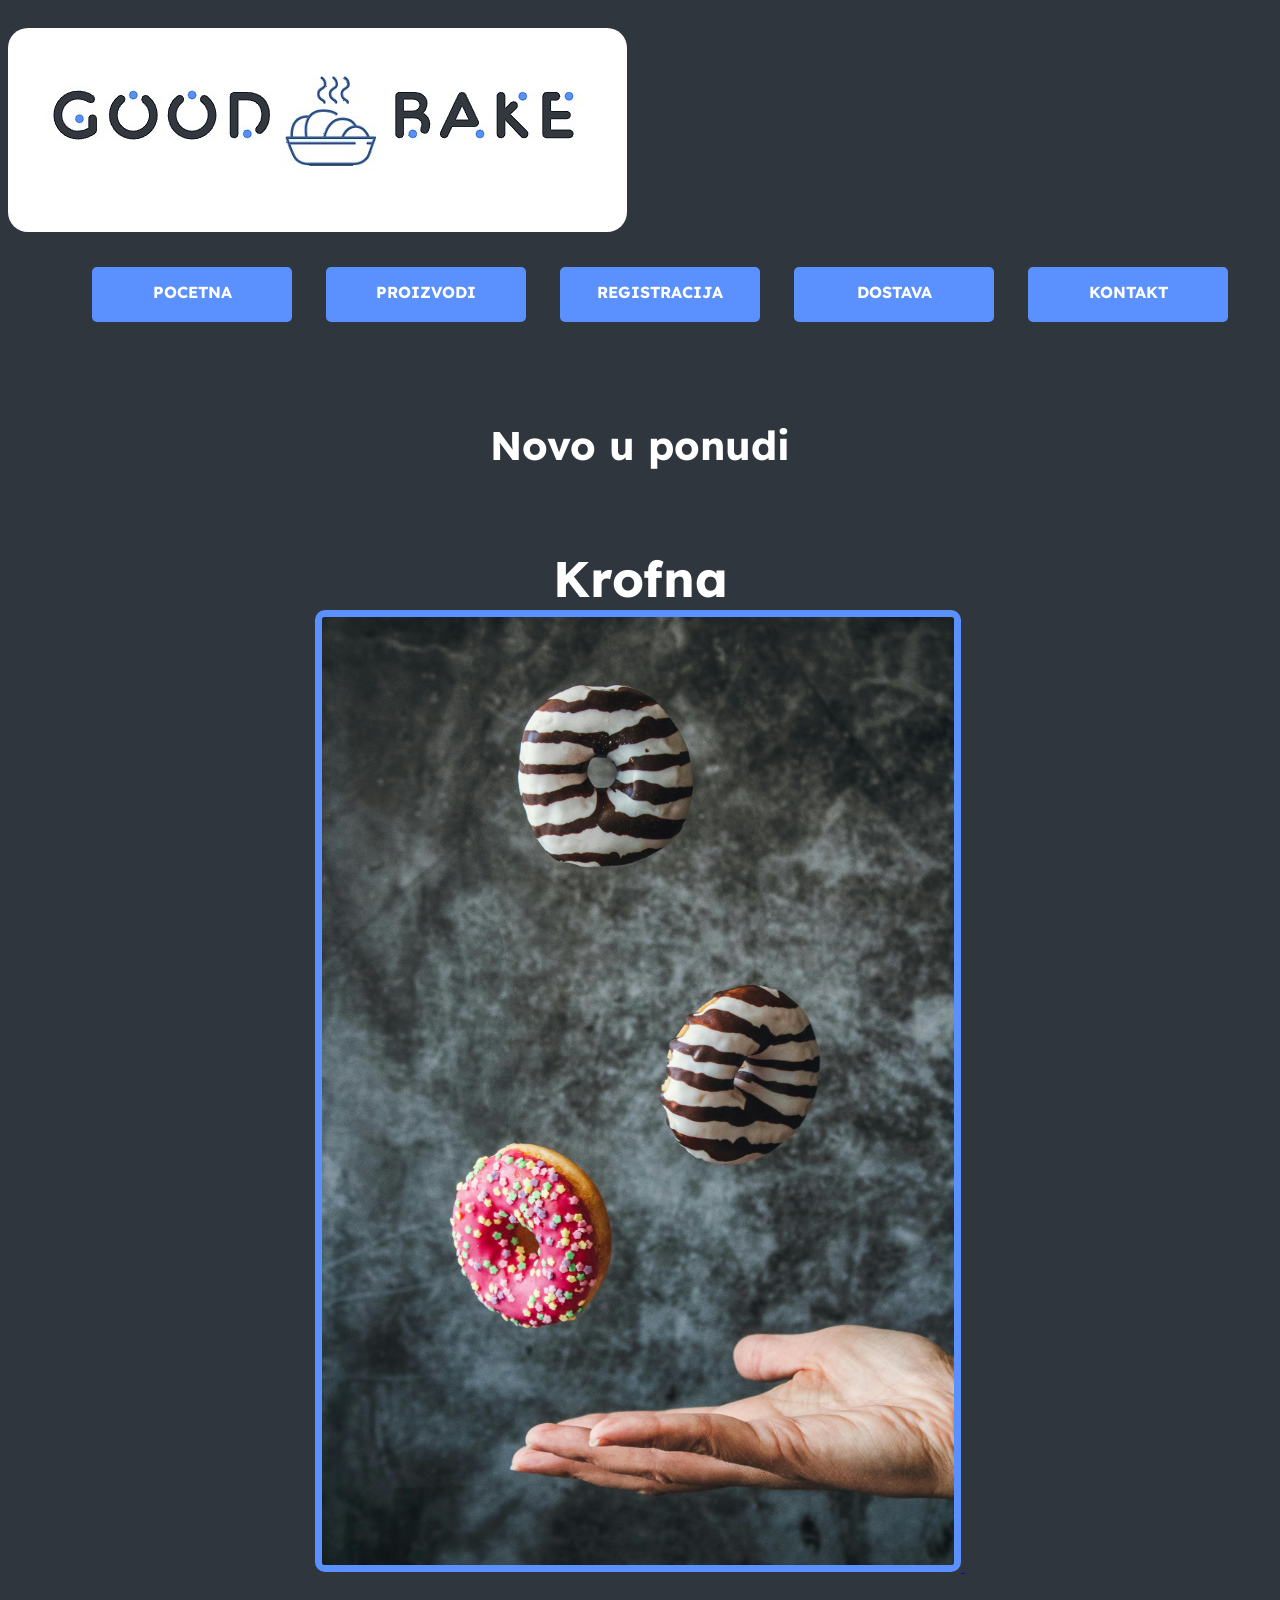
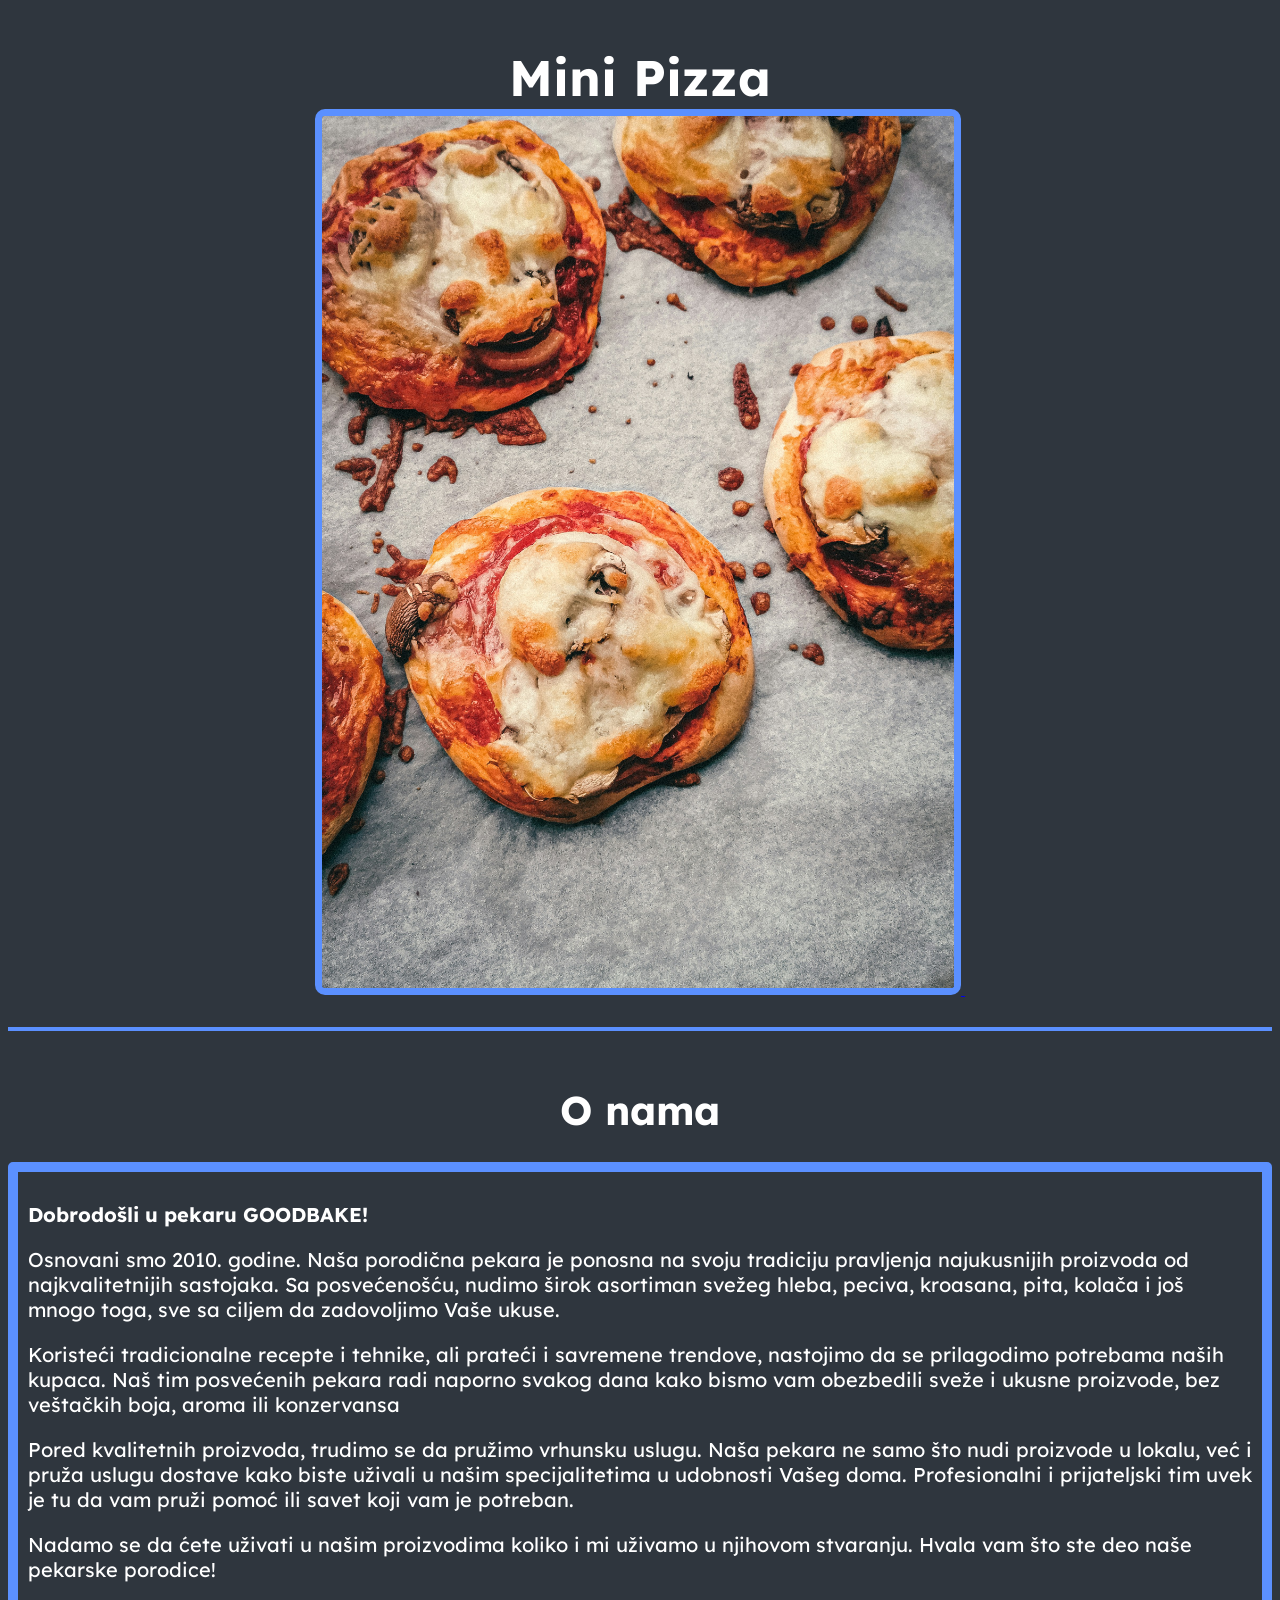
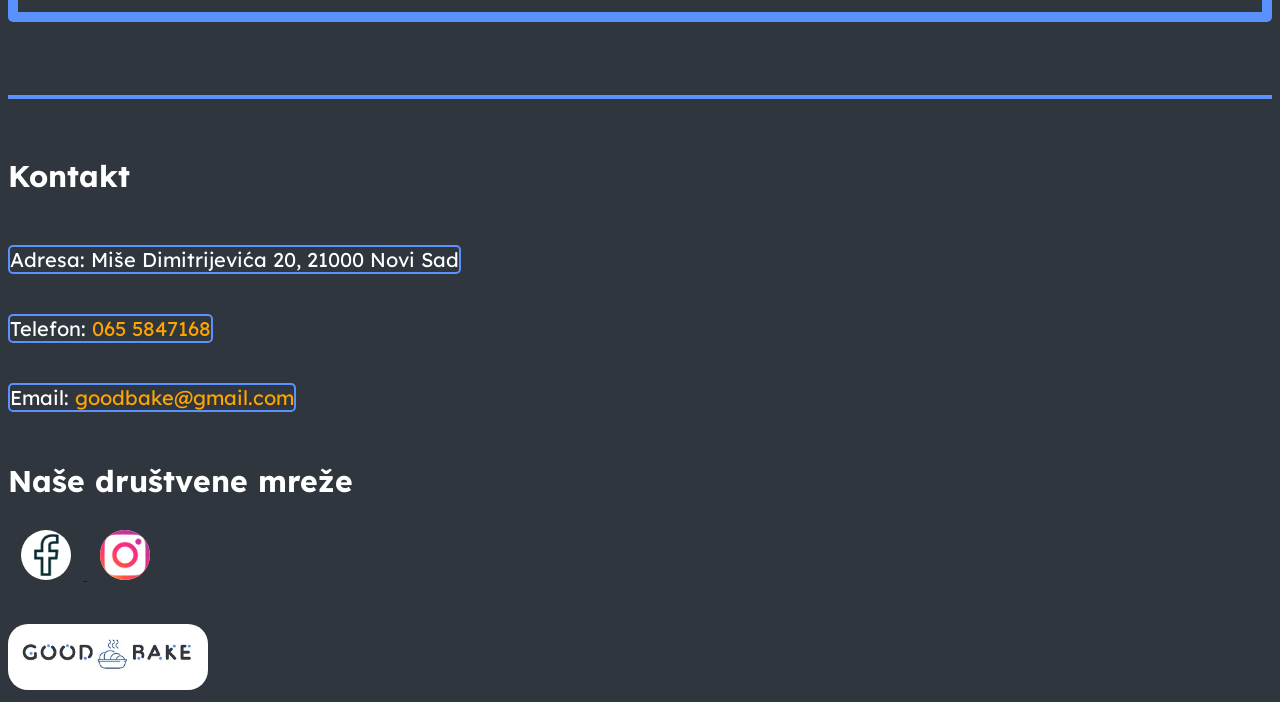
<file: index.html>
<!DOCTYPE html>
<html lang="en">
<head>
    <meta charset="UTF-8">
    <meta name="viewport" content="width=device-width, initial-scale=1.0">
    <link rel="stylesheet" href="css.css">
    <link rel="icon" type="image/jpg" href="Naziv,logo i ikonica/ikonica.jpg">
    <title>GOODBAKE</title>
</head>
<body>
  <div id="gore">
    <div class="Logo">
        <img src="Naziv,logo i ikonica/logo.jpg">
    </div>
  </div>
    <div id="Meni">
    <ul>
        <li><a href="index.html">Pocetna</a></li>
        <li class="spusti">
            <a href="Stranice/Proizvodi.html">Proizvodi</a>
            <ul class="spustimeni">
              <li><a href="Stranice/Proizvodi.html#Pecivas">Slana peciva</a></li>
            <ul class="spustimeni1">
              <li><a href="Stranice/Proizvodi.html#Pecivasl">Slatka peciva</a></li>
              </ul>
           </ul>
          </li>
        <li><a href="Stranice/Registracija.html">Registracija</a></li>
        <li><a href="Stranice/Dostava.html">Dostava</a></li>
        <li class="spusti">
            <a href="Stranice/Kontakt.html">Kontakt</a>
        <ul class="spustimeni">
            <li><a href="#Onamag">O nama</a></li>
        </ul>
        </li>
    </ul>
    <br><br>
    </div>
    <h1>Novo u ponudi</h1>
    <div class="Krofna">
                <h3>Krofna</h3>
                <a href="Stranice/Proizvodi.html#Pecivasl">
                    <img src="Proizvodi/krofna1.jpg" id="SlikaKrofne" onmouseover="uvecaj(1)" onmouseout="uvecaj(0)">&nbsp;
                </a>
    </div>
     <div class="MiniPizza">
                <h3> Mini Pizza</h3>
                <a href="Stranice/Proizvodi.html">
                     <img src="Proizvodi/pizza-kifla1.jpg" id="SlikaMinipizze" onmouseover="uvecaj(2)" onmouseout="uvecaj(0)">&nbsp;
                </a>
    </div>
    <br>
    <hr>
    <br>
    <div id="Onamag">
    <h1>O nama</h1>
    <div id="Onama">
    <p id="dobrodosli">Dobrodošli u pekaru GOODBAKE!</p>
    <p>Osnovani smo 2010. godine. Naša porodična pekara je ponosna na svoju tradiciju pravljenja
         najukusnijih proizvoda od najkvalitetnijih sastojaka. Sa posvećenošću, nudimo širok asortiman svežeg hleba,
         peciva, kroasana, pita, kolača i još mnogo toga, sve sa ciljem da zadovoljimo Vaše ukuse.
    </p>

    <p>Koristeći tradicionalne recepte i tehnike, ali prateći i savremene trendove, nastojimo da se
        prilagodimo potrebama naših kupaca. Naš tim posvećenih pekara radi naporno svakog dana kako bismo vam
        obezbedili sveže i ukusne proizvode, bez veštačkih boja, aroma ili konzervansa
    </p>

    <p>Pored kvalitetnih proizvoda, trudimo se da pružimo vrhunsku uslugu. Naša pekara ne samo što nudi
        proizvode u lokalu, već i pruža uslugu dostave kako biste uživali u našim specijalitetima u udobnosti Vašeg
        doma. Profesionalni i prijateljski tim uvek je tu da vam pruži pomoć ili savet koji vam je potreban.
    </p>

    <p>Nadamo se da ćete uživati u našim proizvodima koliko i mi uživamo u njihovom stvaranju. Hvala vam
        što ste deo naše pekarske porodice!
    </p>
    </div>
    <br><br>
    <hr>
    <br>
    <div class="Brzikontakt">
    <h3>Kontakt</h3>
                <p>Adresa: Miše Dimitrijevića 20, 21000 Novi Sad</p>
                <br>
                <p>Telefon: <a href="tel:0655847168">065 5847168</a></p>
                <br>
                <p>Email: <a href="mailto:goodbake@gmail.com">goodbake@gmail.com</a></p>
                <br>
    </div>      
    <div class="Ikonice">
                <h3>Naše društvene mreže</h3>
                <a href="https://www.facebook.com/" target="blank">
                    <img src="logo Facebook i Instagram/facebook.png">
                </a>
                <a href="https://www.instagram.com/" target="blank">
                    <img src="logo Facebook i Instagram/instagram.png">
                </a>
    </div>
                <br><br>
            <div id="Slika">
                <a href="#gore">
                <img src="Naziv,logo i ikonica/logo.jpg">
                </a>
             </div>
    </div>
    <script src="promenastila.js"></script>
    <script src="//code.tidio.co/zblb3huhekm2g4bb3c2a1ydaep2g9swv.js" async></script>
</script>
</body>
</html>
</file>
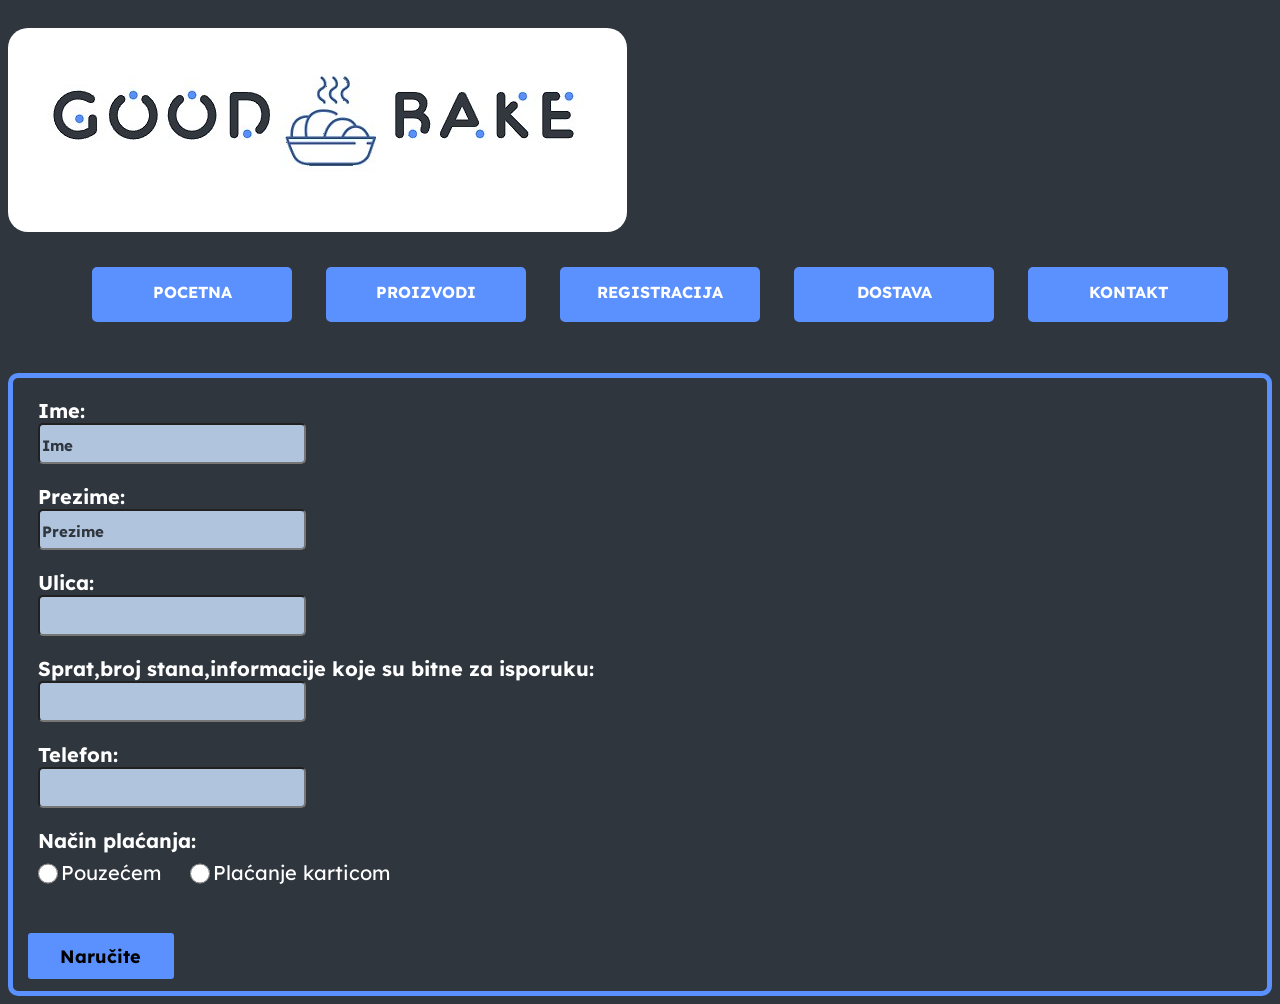
<file: Stranice/Dostava.html>
<!DOCTYPE html>
<html lang="en">
<head>
    <meta charset="UTF-8">
    <meta name="viewport" content="width=device-width, initial-scale=1.0">
    <link rel="stylesheet" href="../css.css">
    <link rel="icon" type="image/jpg" href="../Naziv,logo i ikonica/ikonica.jpg">
    <title>Dostava</title>
</head>
<body>
    <div id="gore">
        <div class="Logo">
            <a href="../index.html">
            <img src="../Naziv,logo i ikonica/logo.jpg">
            </a>
        </div>
      </div>
    <div id="Meni">
    <ul>
        <li><a href="../index.html">Pocetna</a></li>
        <li class="spusti">
            <a href="Proizvodi.html">Proizvodi</a>
            <ul class="spustimeni">
              <li><a href="Proizvodi.html#Pecivas">Slana peciva</a></li>
            <ul class="spustimeni1">
              <li><a href="Proizvodi.html#Pecivasl">Slatka peciva</a></li>
              </ul>
           </ul>
          </li>
        <li><a href="Registracija.html">Registracija</a></li>
        <li><a href="Dostava.html">Dostava</a></li>
        <li class="spusti">
            <a href="Kontakt.html">Kontakt</a>
        <ul class="spustimeni">
            <li><a href="../index.html#Onamag">O nama</a></li>
        </ul>
        </li>
    </ul>
    </div>
    <br>
    <div class="Forma">
    <form onsubmit="return upisUtabelu(event)">
        <div id="Unos">
        <p>Ime:</p>
        <input type="text" placeholder="Ime" required>
        <p>Prezime:</p>
        <input type="text" placeholder="Prezime" required>
        <p>Ulica:</p>
        <input type="text" required>
        <p>Sprat,broj stana,informacije koje su bitne za isporuku:</p>
        <input type="text" required>
        <p>Telefon:</p>
        <input type="tel" required>
        </div>
        <div id="Odabir">
        <p>Način plaćanja:</p>
        <input type="radio" name="Način plaćanja" required><label>Pouzećem</label>
        <input type="radio" name="Način plaćanja" required><label>Plaćanje karticom</label>
        <br><br>
        </div>
        <div id="TabelaPorudzbine">
        </div>
        <br>
        <div id="Naruci">
        <input type="submit" value="Naručite">
        </div>
    </form>
    </div>
    <script src="../porudzbina.js"></script>
</body>
</html>
</file>
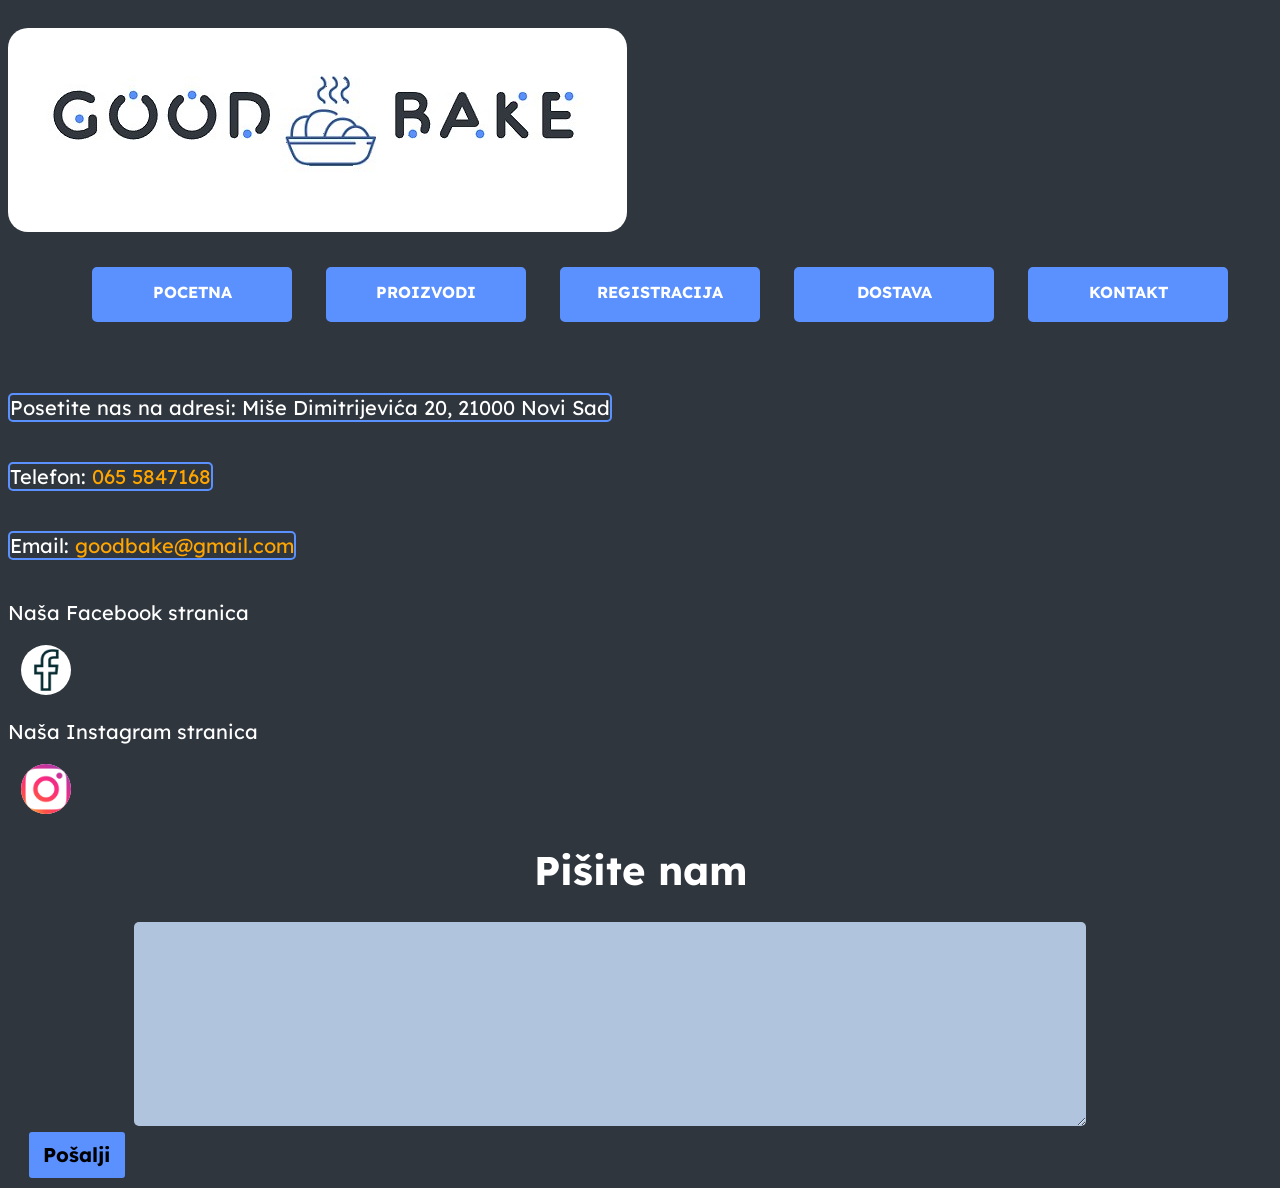
<file: Stranice/Kontakt.html>
<!DOCTYPE html>
<html lang="en">
<head>
    <meta charset="UTF-8">
    <meta name="viewport" content="width=device-width, initial-scale=1.0">
    <link rel="stylesheet" href="../css.css">
    <link rel="icon" type="image/jpg" href="../Naziv,logo i ikonica/ikonica.jpg">
    <title>Kontakt</title>
</head>
<body>
    <div class="Logo">
        <a href="../index.html">
        <img src="../Naziv,logo i ikonica/logo.jpg">
        </a>
        </div>
    </div>
    <div id="Meni">
    <ul>
        <li><a href="../index.html">Pocetna</a></li>
        <li class="spusti">
            <a href="Proizvodi.html">Proizvodi</a>
            <ul class="spustimeni">
              <li><a href="Proizvodi.html#Pecivas">Slana peciva</a></li>
            <ul class="spustimeni1">
              <li><a href="Proizvodi.html#Pecivasl">Slatka peciva</a></li>
              </ul>
           </ul>
          </li>
        <li><a href="Registracija.html">Registracija</a></li>
        <li><a href="Dostava.html">Dostava</a></li>
        <li class="spusti">
            <a href="Kontakt.html">Kontakt</a>
        <ul class="spustimeni">
            <li><a href="../index.html#Onamag">O nama</a></li>
        </ul>
        </li>
    </ul>
    </div>
    <br>
    <form>
    <div class="Brzikontakt">
    <p>Posetite nas na adresi: Miše Dimitrijevića 20, 21000 Novi Sad</p>
    <br>
    <p>Telefon: <a href="tel:0655847168">065 5847168</a></p>
    <br>
    <p>Email: <a href="mailto:goodbake@gmail.com">goodbake@gmail.com</a></p>
    </div>
    <div class="Ikonice">
    <p>Naša Facebook stranica</p>
    <a href="https://www.facebook.com/" target="blank">
    <img src="../logo Facebook i Instagram/facebook.png">
    </a>
    <br>
    <p>Naša Instagram stranica</p>
    <a href="https://www.instagram.com/"target="blank">
    <img src="../logo Facebook i Instagram/instagram.png">
    </a>
    </div>
    <div class="Poruka">
    <h1>Pišite nam</h1>
    <textarea cols="200" rows="10" maxlength="1000"></textarea>
    <br>
    </div>
    <div class="Dugme">
    <input type="submit" value="Pošalji">
    </div>
    </form>
</body>
</html>
</file>
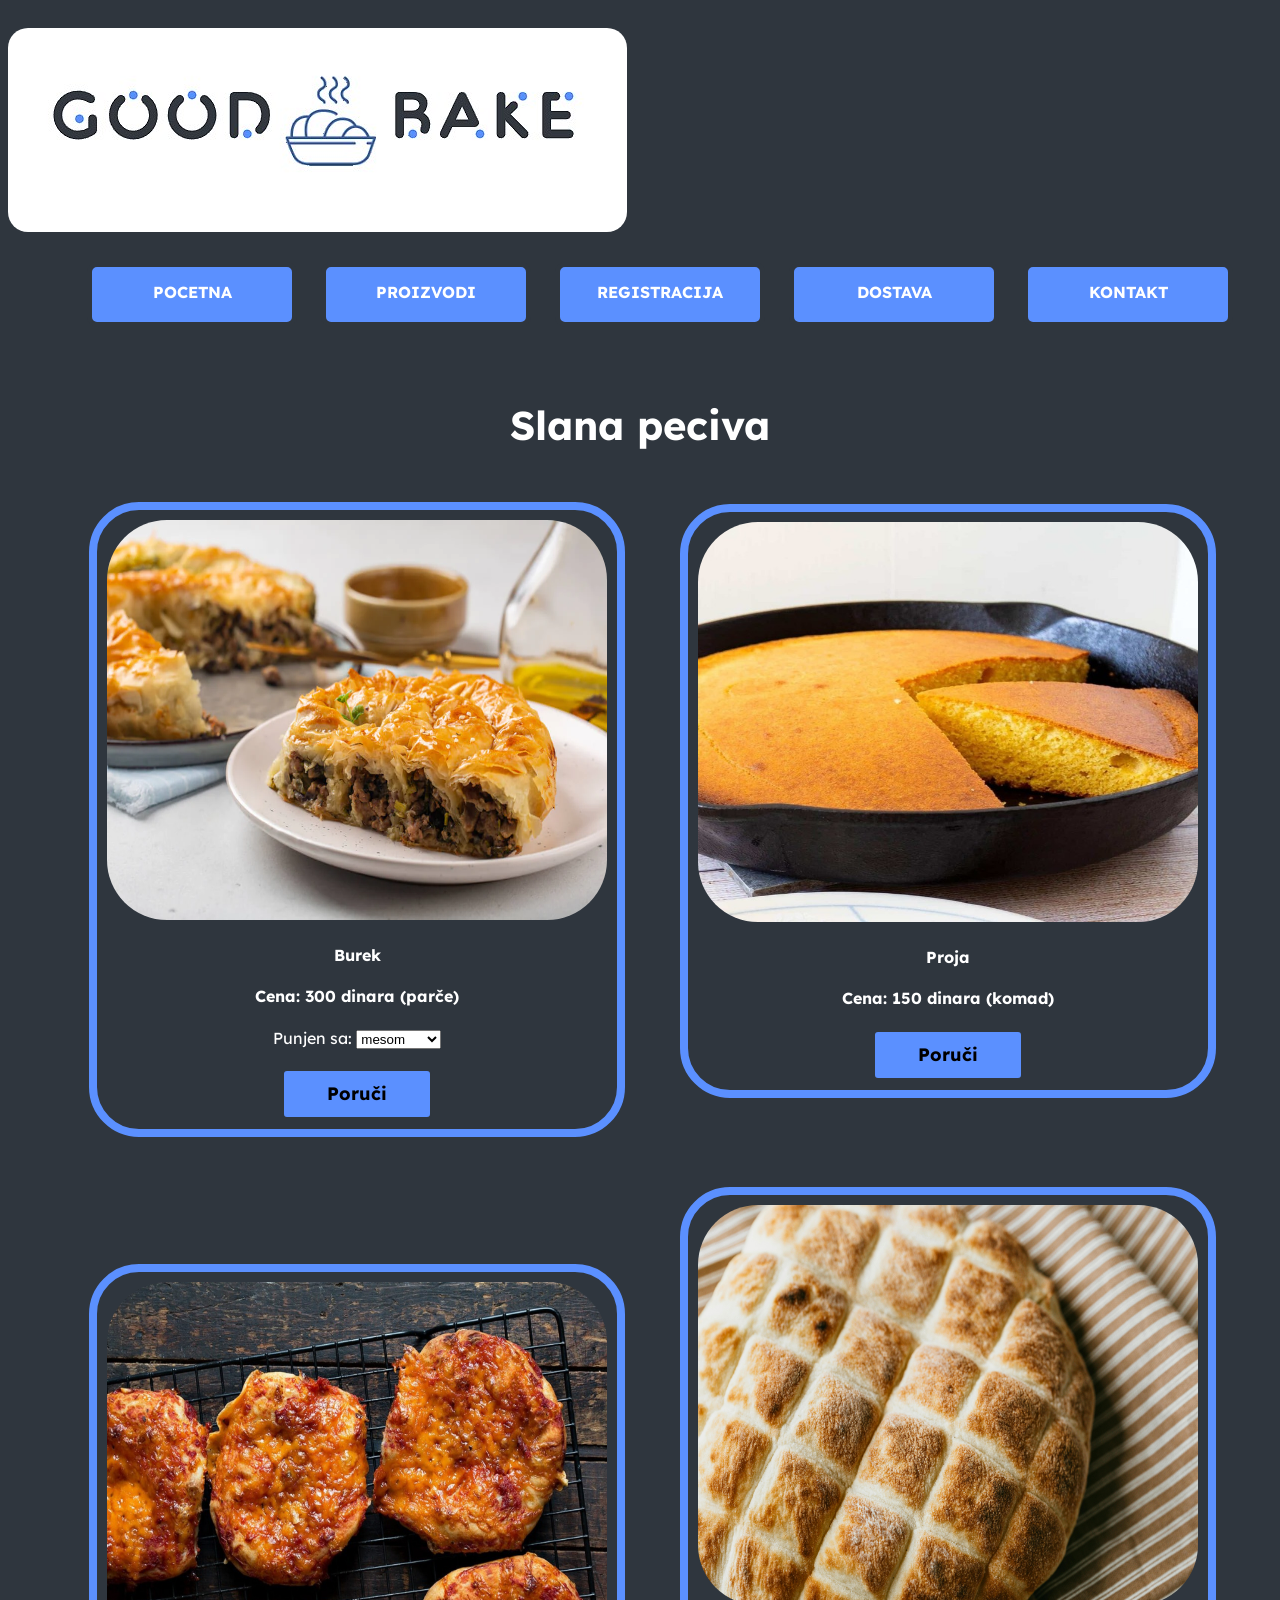
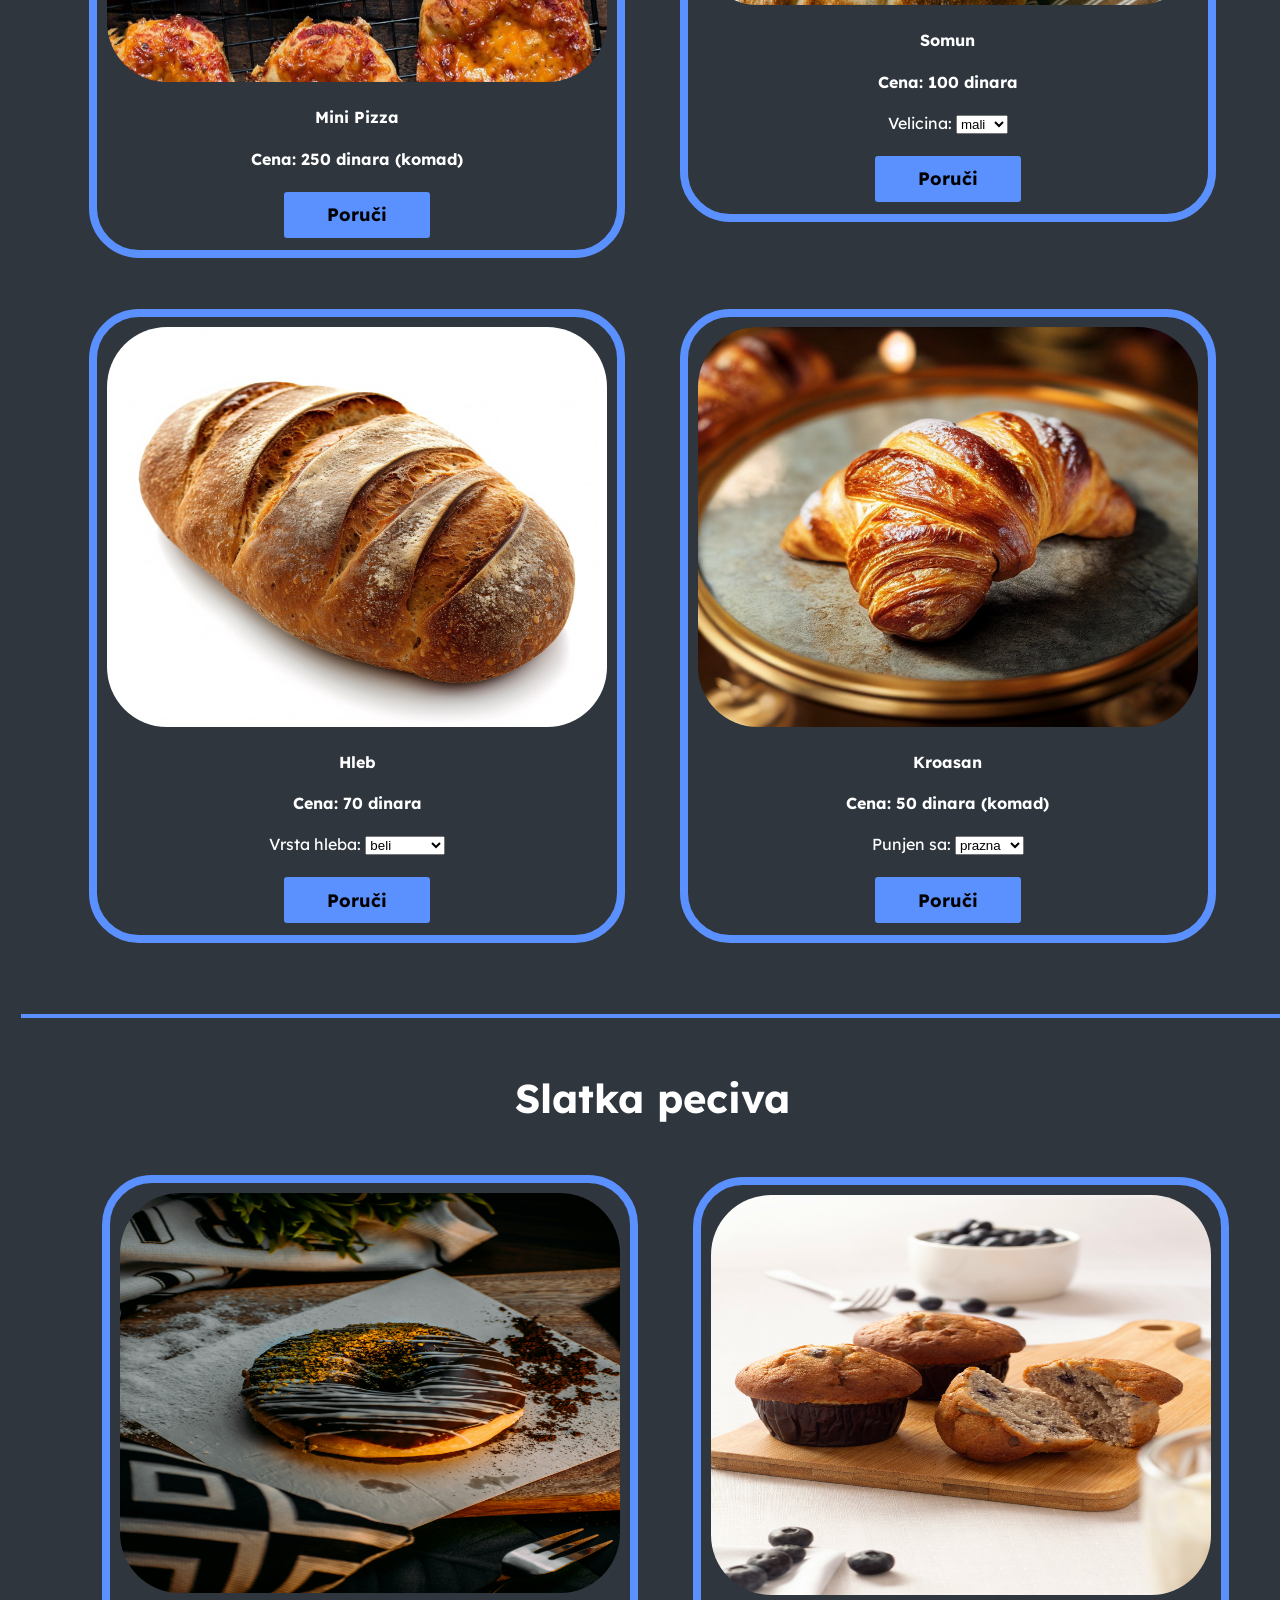
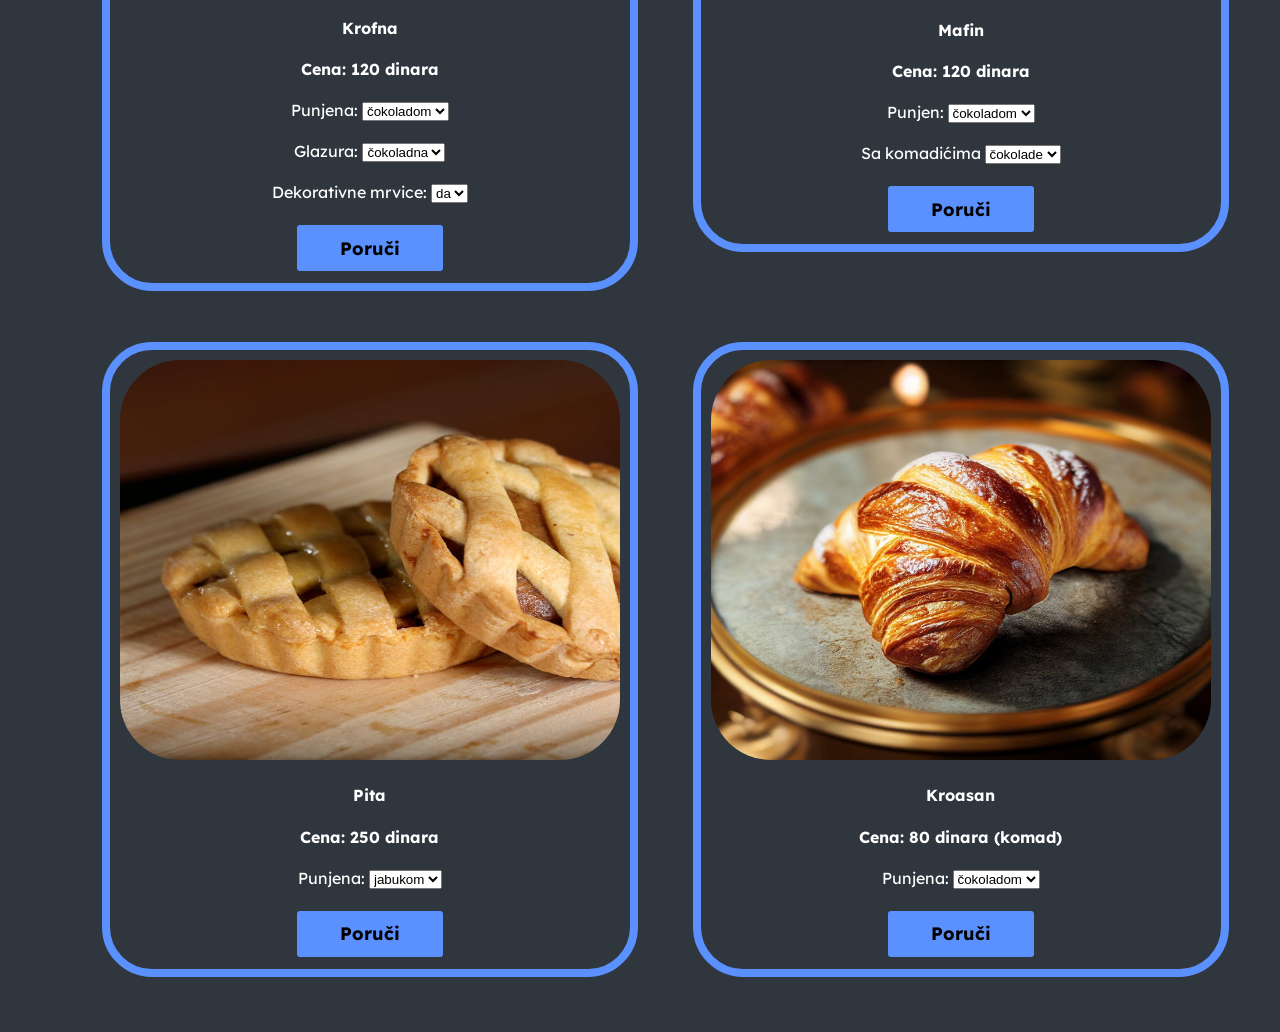
<file: Stranice/Proizvodi.html>
<!DOCTYPE html>
<html lang="en">
<head>
    <meta charset="UTF-8">
    <meta name="viewport" content="width=device-width, initial-scale=1.0">
    <link rel="stylesheet" href="../css.css">
    <link rel="icon" type="image/jpg" href="../Naziv,logo i ikonica/ikonica.jpg">
    <title>Proizvodi</title>
</head>
<body>
    <div id="gore">
        <div class="Logo">
            <a href="../index.html">
            <img src="../Naziv,logo i ikonica/logo.jpg">
            </a>
        </div>
      </div>
      <div id="Meni">
    <ul>
        <li><a href="../index.html">Pocetna</a></li>
        <li class="spusti">
          <a href="Proizvodi.html">Proizvodi</a>
          <ul class="spustimeni">
            <li><a href="#Pecivas">Slana peciva</a></li>
          <ul class="spustimeni1">
            <li><a href="#Pecivasl">Slatka peciva</a></li>
            </ul>
         </ul>
        </li>
        <li><a href="Registracija.html">Registracija</a></li>
        <li><a href="Dostava.html">Dostava</a></li>
        <li class="spusti">
            <a href="Kontakt.html">Kontakt</a>
        <ul class="spustimeni">
            <li><a href="../index.html#Onamag">O nama</a></li>
        </ul>
        </li>
    </ul>
    </div>
    <br>
    <div id="Pecivas">
    <h1>Slana peciva</h1>
    </div>
    <div class="Slanapeciva">
        <div id="Proizvodb">
                <img src="../Proizvodi/burek.jpg"width="200">
                <h4>Burek</h4>
                <h4>Cena: 300 dinara (parče)</h4>
                <span>Punjen sa:</span>
                <select>
                    <option value="mesom">mesom</option>
                    <option value="sirom">sirom</option>
                    <option value="krompirom">krompirom</option>
                </select>
                <br><br>
            <div class="Dostava">
                <button type="button" onclick="naruci(event)">Poruči</button>
            </div>
        </div>
        <div id="Proizvodp">
                <img src="../Proizvodi/proja.jpg">
                <h4>Proja</h4>
                <h4>Cena: 150 dinara (komad)</h4>
        <div class="Dostava">
                <button type="button" onclick="naruci(event)">Poruči</button>
        </div>
        </div>
        <div id="Proizvodm">
                <img src="../Proizvodi/pizza-kifla.jpg">
                <h4>Mini Pizza</h4>
                <h4>Cena: 250 dinara (komad)</h4>
        <div class="Dostava">
                <button type="button" onclick="naruci(event)">Poruči</button>
        </div>
        </div>
        <div id="Proizvods">
                <img src="../Proizvodi/somun.jpg">
                <h4>Somun</h4>
                <h4>Cena: 100 dinara</h4>
                <span>Velicina:</span>
                <select>
                    <option value="mali">mali</option>
                    <option value="veliki">veliki</option>
                </select>
                <br><br>
        <div class="Dostava">
                <button type="button" onclick="naruci(event)">Poruči</button>
        </div>
        </div>
        <div id="Proizvodh">
                <img src="../Proizvodi/hleb.jpg">
                <h4>Hleb</h4>
                <h4>Cena: 70 dinara</h4>
                <span>Vrsta hleba:</span>
                <select>
                    <option value="beli">beli</option>
                    <option value="crni">crni</option>
                    <option value="kukuruzni">kukuruzni</option>
                </select>
                <br><br>
        <div class="Dostava">
                <button type="button" onclick="naruci(event)">Poruči</button>
        </div>
        </div>
        <div id="Proizvodkro">
                    <img src="../Proizvodi/kroasan.jpg">
                    <h4>Kroasan</h4>
                    <h4>Cena: 50 dinara (komad)</h4>
                    <span>Punjen sa:</span>
                    <select>
                        <option value="prazna">prazna</option>
                        <option value="sirom">sirom</option>
                        <option value="šunkom">šunkom</option>
                    </select>
                    <br><br>
        <div class="Dostava">
                    <button type="button" onclick="naruci(event)">Poruči</button>
        </div>
        </div>
                    <br><br>
                 <hr>
                 <br>
    <div id="Pecivasl">
    <h1>Slatka peciva</h1>
    </div>
    <div class="Slatkapeciva">
        <div id="Proizvodkr">
                <img src="../Proizvodi/krofna.jpg">
                <h4>Krofna</h4>
                <h4>Cena: 120 dinara</h4>
                <span>Punjena:</span>
                <select>
                <option value="čokoladom">čokoladom</option>
                <option value="jagodom">jagodom</option>
                <option value="vanilom">vanilom</option>
                </select>
                <br><br>
                <span>Glazura:</span>
                <select>
                    <option value="čokoladna">čokoladna</option>
                    <option value="od jagode">od jagode</option>
                    <option value="od vanile">od vanile</option>
                </select>
                <br><br>
                <span>Dekorativne mrvice:</span>
                <select>
                    <option value="da">da</option>
                    <option value="ne">ne</option>
                </select>
                <br><br>
        <div class="Dostava">
                <button type="button" onclick="naruci(event)">Poruči</button>
        </div>
        </div>
        <div id="Proizvodm">
                <img src="../Proizvodi/mafini.jpg">
                <h4>Mafin</h4>
                <h4>Cena: 120 dinara</h4>
                <span>Punjen:</span>
                <select>
                <option value="čokoladom">čokoladom</option>
                <option value="jagodom">jagodom</option>
                <option value="malinom">malinom</option>
                </select>
                <br><br>
                <span>Sa komadićima</span>
                <select>
                    <option value="čokolade">čokolade</option>
                    <option value="jagode">jagode</option>
                    <option value="maline">maline</option>
                </select>
                <br><br>
        <div class="Dostava">
                <button type="button" onclick="naruci(event)">Poruči</button>
        </div>
        </div>
        <div id="Proizvodpi">
                <img src="../Proizvodi/pita.jpg">
                <h4>Pita</h4>
                <h4>Cena: 250 dinara</h4>
                <span>Punjena:</span>
                <select>
                <option value="jabukom">jabukom</option>
                <option value="višnjom">višnjom</option>
                <option value="kajsijom">kajsijom</option>
                <option value="malinom">malinom</option>
                </select>
                <br><br>
        <div class="Dostava">
                <button type="button" onclick="naruci(event)">Poruči</button>
        </div>
        </div>
        <div id="Proizvodkro">
                <img src="../Proizvodi/kroasan.jpg">
                <h4>Kroasan</h4>
                <h4>Cena: 80 dinara (komad)</h4>
                <span>Punjena:</span>
                <select>
                <option value="čokoladom">čokoladom</option>
                <option value="vanilom">vanilom</option>
                <option value="jagodom">jagodom</option>
                </select>
                <br><br>
        <div class="Dostava">
                <button type="button" onclick="naruci(event)">Poruči</button>
        </div>
        </div>
        </div>
        <script src="../porudzbina.js"></script>
</body>
</html>
</file>
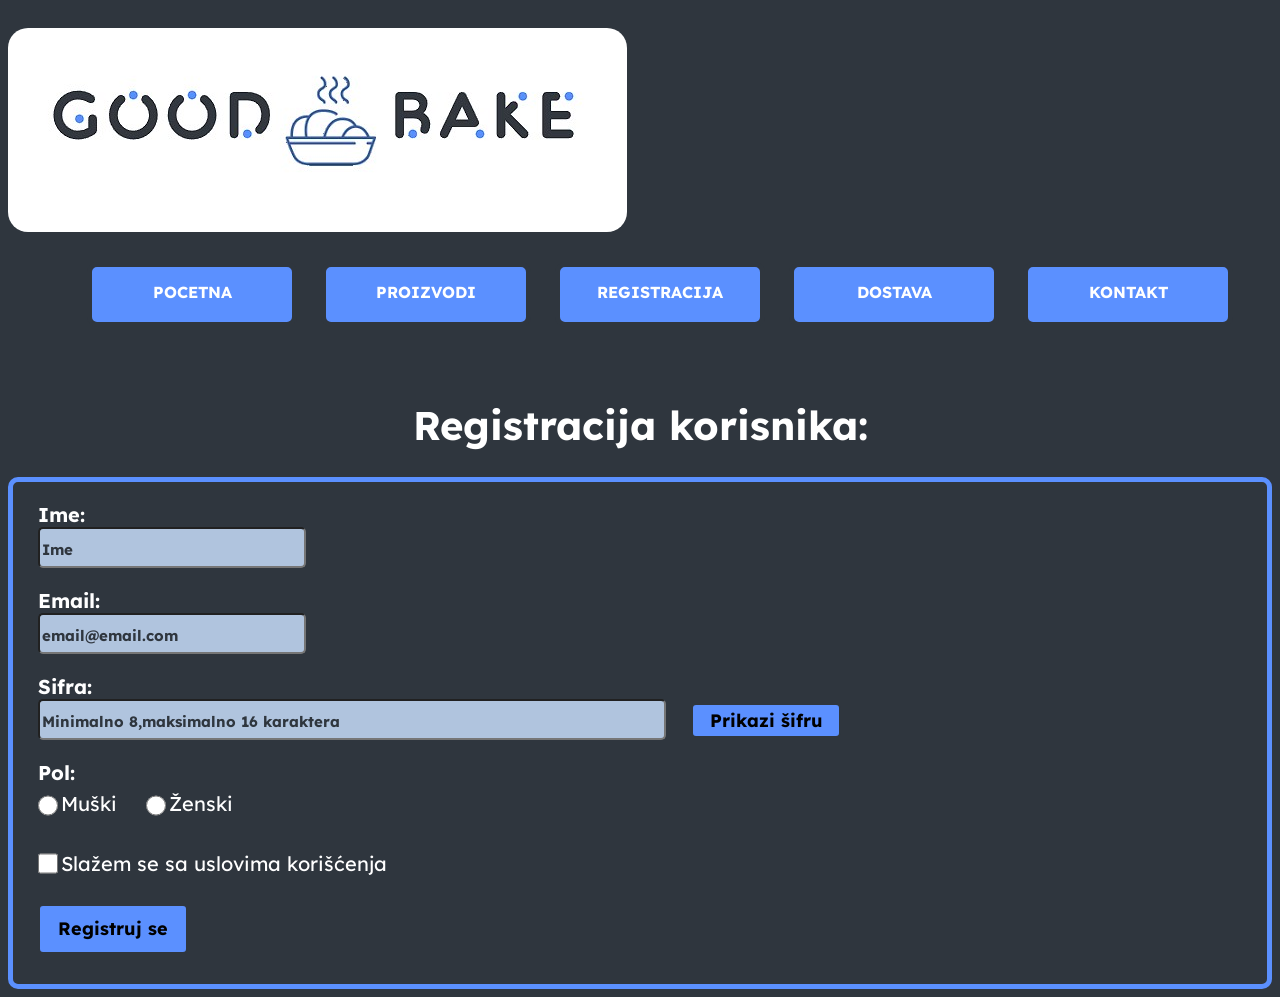
<file: Stranice/Registracija.html>
<!DOCTYPE html>
<html lang="en">
<head>
    <meta charset="UTF-8">
    <meta name="viewport" content="width=device-width, initial-scale=1.0">
    <link rel="stylesheet" href="../css.css">
    <link rel="icon" type="image/jpg" href="../Naziv,logo i ikonica/ikonica.jpg">
    <title>Registracija</title>
</head>
<body>
    <div class="Logo">
        <a href="../index.html">
        <img src="../Naziv,logo i ikonica/logo.jpg">
        </a>
    </div>
    <div id="Meni">
    <ul>
        <li><a href="../index.html">Pocetna</a></li>
        <li class="spusti">
            <a href="Proizvodi.html">Proizvodi</a>
            <ul class="spustimeni">
              <li><a href="Proizvodi.html#Pecivas">Slana peciva</a></li>
            <ul class="spustimeni1">
              <li><a href="Proizvodi.html#Pecivasl">Slatka peciva</a></li>
              </ul>
           </ul>
          </li>
        <li><a href="Registracija.html">Registracija</a></li>
        <li><a href="Dostava.html">Dostava</a></li>
        <li class="spusti">
            <a href="Kontakt.html">Kontakt</a>
        <ul class="spustimeni">
            <li><a href="../index.html#Onamag">O nama</a></li>
        </ul>
        </li>
    </ul>
    </div>
    <br>
    <form onsubmit="Preuzmipodatke(event)">
        <h1>Registracija korisnika:</h1>
        <div class="Forma">
    <div id="Unos">
        <p>Ime:</p>
        <input type="text" placeholder="Ime" required>
        <p>Email:</p>
        <input type="email" placeholder="email@email.com" required>
        <p>Sifra:</p>
        <input type="password" name="sifra" minlength="8" maxlength="16" size="50" placeholder="Minimalno 8,maksimalno 16 karaktera" required><button type="button" onclick="prikazisifru(event)">Prikazi šifru</button>
    </div>
    <div id="Odabir">
        <p>Pol:</p>
        <input type="radio" name="Pol"><label>Muški</label>
        <input type="radio" name="Pol"><label>Ženski</label>
        <br><br>
        <input type="checkbox" required><label>Slažem se sa uslovima korišćenja</label>
    </div>
        <br>
        <div id="Registruj">
        <input type="submit" value="Registruj se">
        </div>
    </form>
    </div>
    <script src="../registracija.js"></script>
</body>
</html>
</file>
<file: css.css>
body{
    font-family:font;
    background-color:#2f363e;
    color:white;
    overflow-x:hidden;
}
@font-face {
    font-family:font;
    src: url(font.ttf);
}
.Logo img{
    border-radius:20px;
    margin-top:20px;;
}
#Meni{
    text-align:center;
}
#Meni li{
    display:inline-block;
}
#Meni a{
    display:inline-block;
    background-color:#5b90ff;
    margin:50px;
    padding:25px;
    width:170px;
    height:25px;
    border:5px solid #2f363e;
    border-radius:10px;
    text-decoration:none;
    text-align:center;
    text-transform:uppercase;
    color:white;
    font-weight:bold;
}
#Meni a:hover{
    transition:0.5s;
    background-color:#2f363e;
    border:5px solid #5b90ff;
    cursor:pointer;
}
@keyframes padanje{
    0%{
        opacity:0;
        transform:translateY(-10px);
    }
    100%{
        opacity:1;
        transform:translateY(0);
    }
}
.spusti{
    position:relative;
}
.spustimeni{
    list-style:none;
    padding:0;
    margin:0;
    position:absolute;
    top:50%;
    left:0;
    border-radius:10px;
    visibility:hidden;
    opacity:0;
    transition:opacity 0.3s ease, visibility 0s 0.3s;
    transform:translateY(-20px);
}
.spustimeni a{
    border:5px solid #2f363e;
    color:white;
    text-transform:uppercase;
    text-decoration:none;    
    display:inline-block;
    text-align:center;
}
.spustimeni a:hover{
    background-color:#2f363e;
    color:white;
}
.spusti:hover .spustimeni{
    visibility:visible;
    opacity:1;
    transition:opacity 0.3 ease, visibility 0s 0s;
    animation:padanje 1s ease-out forwards;
}
h1{
    text-align:center;
    font-size:70px;
    color:white;
}
#Onama{
    font-size:30px;
    font-family:font;
    border:10px solid #5b90ff;
    border-radius:5px;
    padding:10px;
    color:white;
    margin-bottom:2%;
}
#dobrodosli{
    font-weight:bold;
}
.Krofna h3{
    text-align:center;
    font-size: 50px;
    margin-bottom: 0px;
    color:white;
}
.Krofna{
    display: inline-block;
    text-align:center;
    margin-left:15%;
    margin-bottom:2%;
}
.Krofna img{
    border:7px solid #5b90ff;
    border-radius: 10px;
    width:500px;
    height:800px;
}
.Krofna img:hover{
    border:7px solid orange;
}
.MiniPizza h3{
    text-align:center;
    font-size:50px;
    margin-bottom:0px;
    color:white;
}
.MiniPizza{
    display:inline-block;
    text-align:center;
    margin-left:15%;
    margin-bottom:2%;
}
.MiniPizza img{
    border:7px solid #5b90ff;
    border-radius: 10px;
    width:500px;
    height:800px;
}
.MiniPizza img:hover{
    border:7px solid orange;
}
hr{
    border:2px solid #5b90ff;
}
.Brzikontakt{
    font-size:20px;
}
.Brzikontakt h3{
    font-size: 50px;
}
.Brzikontakt p{
    border:2px solid #5b90ff;
    border-radius:5px;
    display:inline-block;
}
.Brzikontakt a{
    text-decoration:none;
    color:orange;
}
.Ikonice h3{
    font-size:50px;
}
.Ikonice p{
    font-size:20px;
}
.Ikonice img{
    background-color:white;
    border-radius:35px;
    object-fit:cover;
    width:100px;
    margin-left:1%;
    margin-right:1%;
}
#Slika img{
    width:500px;
    border-radius:20px;
}
.Poruka textarea{
    border:10px;
    border-radius:5px;
    background-color:#b0c4de;
    margin-left:1.5%;
    font-family:font;
    font-size:16px;
}
.Dugme input{
    border:2px solid #2f363e;
    border-radius:5px;
    width:100px;
    height:50px;
    background-color:#5b90ff;
    font-family:font;
    font-size:20px;
    font-weight:bold;
    margin-left:1.5%;
}
.Dugme input:hover{
    border:2px solid #5b90ff;
    background-color:#2f363e;
    color:white;
}
.Forma{
    border:5px solid #5b90ff;
    border-radius:10px;
}
#Unos p{
    font-weight:bold;
    font-size:20px;
    margin-left:2%;
    margin-bottom:0;
}
input::placeholder{
    font-weight:bold;
    color:#2f363e;
    font-size:15px;
}
#Unos input{
    margin-left:2%;
    height:35px;
    font-family:font;
    background-color:#b0c4de;
    border-radius:5px;
    color:#2f363e;
    font-weight:bold;
    font-size:20px;
}
#Unos button{
    margin-left:2%;
    border:2px solid #2f363e;
    border-radius:5px;
    width:150px;
    height:35px;
    background-color:#5b90ff;
    font-family:font;
    font-size:18px;
    font-weight:bold;
}
#Unos button:hover{
    border:2px solid #5b90ff;
    background-color:#2f363e;
    color:white;
}
#Odabir p{
    font-weight:bold;
    font-size:20px;
    margin-left:2%;
    margin-bottom:0;
}
#Odabir input{
    height:35px;
    width:20px;
    margin-left:2%;
    vertical-align:middle;
}
#Odabir label{
    font-size:20px;
    margin-bottom:10px;
    vertical-align:middle;
    font-family:font;
}
#Registruj{
    margin-left:2%;
    margin-bottom:30px;
}
#Registruj input{
    border:2px solid #2f363e;
    border-radius:5px;
    width:150px;
    height:50px;
    background-color:#5b90ff;
    font-family:font;
    font-size:18px;
    font-weight:bold;
}
#Registruj input:hover{
    border:2px solid #5b90ff;
    background-color:#2f363e;
    color:white;
}
#Tabelacena p{
    font-weight:bold;
    font-size:20px;
    text-align:center;
    margin-left:190px;
}
.Tabela{
    width:80%;
    border:5px solid #5b90ff;
    border-radius:5px;
    margin:0 auto;
}
.Tabela th{
    border:3px solid #b0c4de;
    border-radius:5px;
    color:red;
    font-size:20px;
}
.Tabela td{
    border:3px solid #b0c4de;
    border-radius:5px;
    text-align:center;
    font-size:17px;
}
.Tabela tr:nth-child(even){
    background-color:#5b90ff;
    color:#2f363e;
}
#Naruci{
    margin-left:1%;
    margin-bottom:10px;
}
#Naruci input{
    border:2px solid #2f363e;
    border-radius:5px;
    width:150px;
    height:50px;
    background-color:#5b90ff;
    font-family:font;
    font-size:18px;
    font-weight:bold;
}
#Naruci input:hover{
    border:2px solid #5b90ff;
    background-color:#2f363e;
    color:white;
}
.Slanapeciva{
    text-align:center;
    width:100%;
    margin:1%;
}
.Slanapeciva img{
    width:500px;
    height:400px;
    border-radius:60px;
}
#Proizvodb{
    display:inline-block;
    text-align:center;
    margin:2%;
    border:8px solid #5b90ff;
    padding:10px;
    border-radius:50px;
}
#Proizvodb:hover{
    border:8px solid orange;
}
#Proizvodp{
    display:inline-block;
    text-align:center;
    margin:2%;
    vertical-align:39px;
    border:8px solid #5b90ff;
    padding:10px;
    border-radius:50px;
}
#Proizvodp:hover{
    border:8px solid orange;
}
#Proizvodm{
    display:inline-block;
    text-align:center;
    margin:2%;
    vertical-align:39px;
    border:8px solid #5b90ff;
    padding:10px;
    border-radius:50px;
}
#Proizvodm:hover{
    border:8px solid orange;
}
#Proizvods{
    display:inline-block;
    text-align:center;
    margin:2%;
    border:8px solid #5b90ff;
    padding:10px;
    border-radius:50px;
    vertical-align:75px;
}
#Proizvods:hover{
    border:8px solid orange;
}
#Proizvodh{
    display:inline-block;
    text-align:center;
    margin:2%;
    vertical-align:75px;
    border:8px solid #5b90ff;
    padding:10px;
    border-radius:50px;
}
#Proizvodh:hover{
    border:8px solid orange;
}
.Slatkapeciva{
    text-align:center;
    width:100%;
    margin:1%;
}
.Slatkapeciva img{
    width:500px;
    height:400px;
    border-radius:60px;
}
#Proizvodkr{
    display:inline-block;
    text-align:center;
    margin:2%;
    border:8px solid #5b90ff;
    padding:10px;
    border-radius:50px;
}
#Proizvodkr:hover{
    border:8px solid orange;
}
#Proizvodkro{
    display:inline-block;
    text-align:center;
    margin:2%;
    vertical-align:75px;
    border:8px solid #5b90ff;
    padding:10px;
    border-radius:50px;
}
#Proizvodkro:hover{
    border:8px solid orange;
}
#Proizvodpi{
    display:inline-block;
    text-align:center;
    margin:2%;
    vertical-align:75px;
    border:8px solid #5b90ff;
    padding:10px;
    border-radius:50px;
}
#Proizvodpi:hover{
    border:8px solid orange;
}
.Dostava button{
    border:2px solid #2f363e;
    border-radius:5px;
    width:150px;
    height:50px;
    background-color:#5b90ff;
    font-family:font;
    font-size:18px;
    font-weight:bold;
}
.Dostava button:hover{
    border:2px solid #5b90ff;
    background-color:#2f363e;
    color:white;
}
.spustimeni1{
    list-style:none;
    padding:0;
    margin:0;
    position:absolute;
    top:50%;
    left:0;
    border-radius:10px;
    visibility:hidden;
    opacity:0;
    transition:opacity 0.3s ease, visibility 0s 0.3s;
    transform:translateY(-20px);
}
.spustimeni1 a{
    border:5px solid #2f363e;
    color:white;
    text-transform:uppercase;
    text-decoration:none;    
    display:inline-block;
    text-align:center;
}
.spustimeni1 a:hover{
    background-color:#2f363e;
    color:white;
}
.spusti:hover .spustimeni1{
    visibility:visible;
    opacity:1;
    animation:padanje 1s ease-out forwards;
}
@media screen and (max-width:1325px){
    #Meni a{
        margin:10px;
        padding:15px;
        width:170px;
        height:25px;
    }
    .Krofna img, .MiniPizza img{
        width:50%;
        height:auto;
    }
    .Krofna, .MiniPizza {
        text-align:center;
        margin-left:0;
        margin-bottom:20px;
    }
    h1{
        font-size:40px;
    }
    #Onama{
        font-size:20px;
    }
    .Brzikontakt h3, .Ikonice h3{
        font-size:30px;
    }
    #Slika img{
        width:200px;
    }
    .Ikonice img{
        width:50px;
    }
    .Poruka textarea{
        width:75%;
        margin-left:10%;
    }
    .spustimeni1{
        top:100%;
    }
    .spustimeni{
        top:100%;
        z-index:1;
    }
    #Tabelacena p{
        font-weight:bold;
        font-size:20px;
        margin-left:130px;
    }
}
@media screen and (max-width:767px){
    #Meni a{
        margin:10px;
        padding:15px;
        width:170px;
        height:25px;
    }
    .Krofna img, .MiniPizza img{
        width:50%;
        height:auto;
    }
    .Krofna, .MiniPizza {
        text-align:center;
        margin-left:0;
        margin-bottom:20px;
    }
    h1{
        font-size:40px;
    }
    #Onama{
        font-size:20px;
    }
    .Brzikontakt h3, .Ikonice h3{
        font-size:30px;
    }
    #Slika img{
        width:200px;
    }
    .Ikonice img{
        width:50px;
    }
    .Poruka textarea{
        width:75%;
        margin-left:10%;
    }
    .spustimeni1{
        top:100%;
    }
    .spustimeni{
        top:100%;
        z-index:1;
    }
    #Tabelacena p{
        font-weight:bold;
        font-size:20px;
        margin-left:80px;
    }
    #Proizvods{
        vertical-align:middle;
    }
    #Proizvodpi{
        vertical-align:middle;
    }
    #Proizvodh{
        vertical-align:middle;
    }
}
@media screen and (max-width:430px){
    .Logo img{
        border-radius:20px;
        margin-top:20px;;
        width:100%;
    }
    #Meni a{
        margin:10px;
        padding:15px;
        width:170px;
        height:25px;
    }
    .Krofna img, .MiniPizza img{
        width:50%;
        height:auto;
    }
    .Krofna, .MiniPizza {
        text-align:center;
        margin-left:0;
        margin-bottom:20px;
    }
    h1{
        font-size:40px;
    }
    #Onama{
        font-size:20px;
    }
    .Brzikontakt h3, .Ikonice h3{
        font-size:30px;
    }
    #Slika img{
        width:200px;
    }
    .Ikonice img{
        width:50px;
    }
    .Poruka textarea{
        width:75%;
        margin-left:10%;
    }
    .spustimeni1{
        top:100%;
    }
    .spustimeni{
        top:100%;
        z-index:1;
    }
    .Slanapeciva img{
        width:300px;
        height:400px;
        border-radius:60px;
    }
    .Slatkapeciva img{
        width:300px;
        height:400px;
        border-radius:60px;
    }
    #Unos input{
        font-size:10px;
    }
    #Tabelacena p{
        font-weight:bold;
        font-size:20px;
        margin-left:50px;
    }
    #Proizvods{
        vertical-align:middle;
    }
    #Proizvodpi{
        vertical-align:middle;
    }
    #Proizvodh{
        vertical-align:middle;
    }
}
    @media screen and (max-width:411px){
        .Logo img{
            border-radius:20px;
            margin-top:20px;;
            width:100%;
        }
        #Meni a{
            margin:10px;
            padding:15px;
            width:170px;
            height:25px;
            margin-right:35px;
        }
        .Krofna img, .MiniPizza img{
            width:50%;
            height:auto;
        }
        .Krofna, .MiniPizza {
            text-align:center;
            margin-left:0;
            margin-bottom:20px;
        }
        h1{
            font-size:40px;
        }
        #Onama{
            font-size:20px;
        }
        .Brzikontakt h3, .Ikonice h3{
            font-size:30px;
        }
        #Slika img{
            width:200px;
        }
        .Ikonice img{
            width:50px;
        }
        .Poruka textarea{
            width:75%;
            margin-left:10%;
        }
        .spustimeni1{
            top:100%;
        }
        .spustimeni{
            top:100%;
            z-index:1;
        }
        .Slanapeciva img{
            width:200px;
            height:200px;
            border-radius:60px;
        }
        .Slatkapeciva img{
            width:200px;
            height:200px;
            border-radius:60px;
        }
        #Unos input{
            font-size:8px;
        }
        #Tabelacena p{
            font-weight:bold;
            font-size:20px;
            margin-left:50px;
        }
        #Proizvods{
            vertical-align:middle;
        }
        #Proizvodpi{
            vertical-align:middle;
        }
        #Proizvodh{
            vertical-align:middle;
        }
}
</file>
